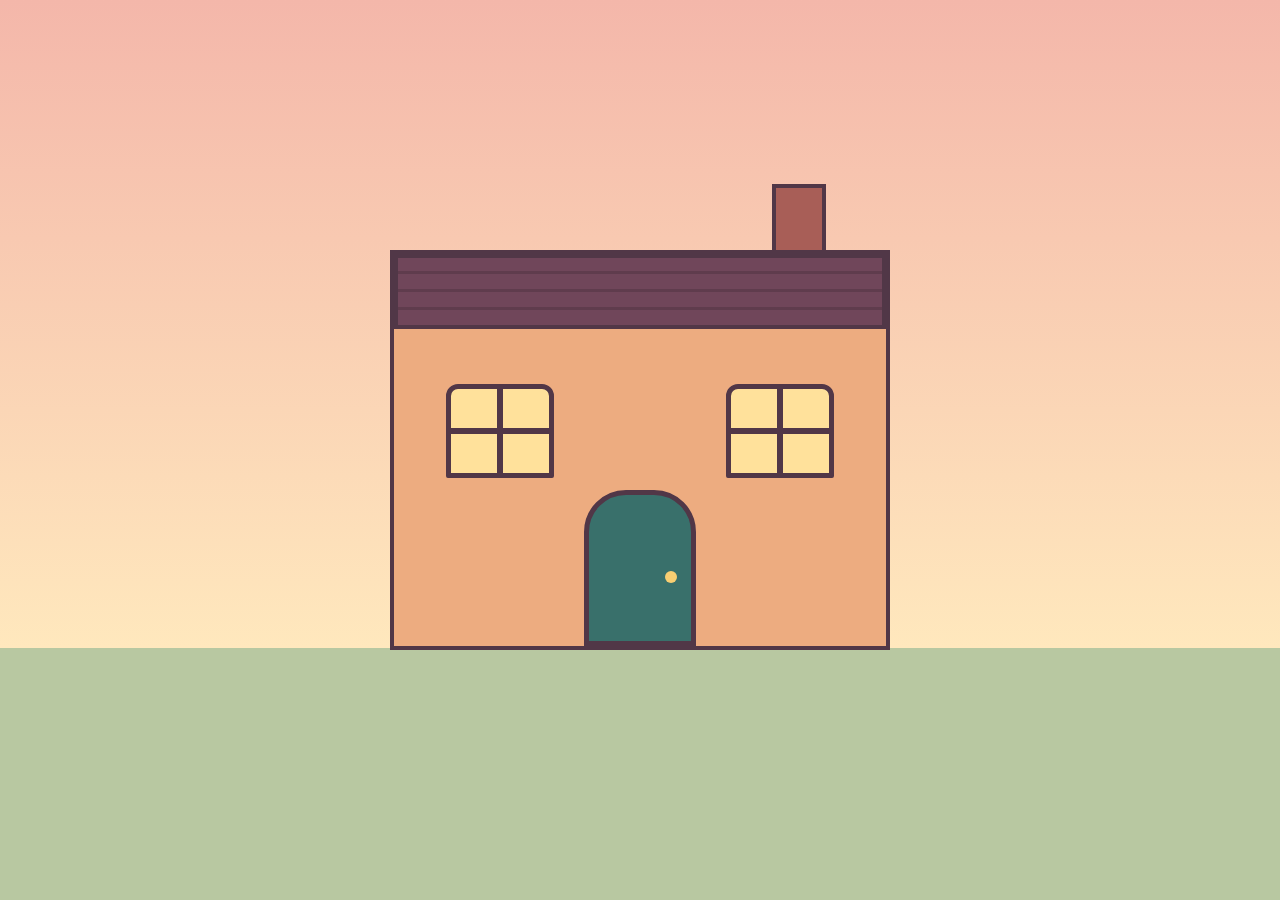
<file: labs/build-a-house-painting/index.html>
<!DOCTYPE html>
<html lang="en">
<head>
  <meta charset="utf-8">
  <meta name="viewport" content="width=device-width, initial-scale=1.0">
  <title>House Painting</title>
  <link rel="stylesheet" href="styles.css">
</head>
<body>
  <!-- Step 1: Create the house container. -->
  <div id="house" role="img" aria-label="A peach cottage at sunset with a plum roof, two golden windows, and a teal door">
    <!-- Step 5: Add all five parts as direct children of the house. -->
    <div id="chimney"></div>
    <div id="roof"></div>
    <div id="window-1"></div>
    <div id="window-2"></div>
    <div id="door"></div>
  </div>
</body>
</html>
</file>
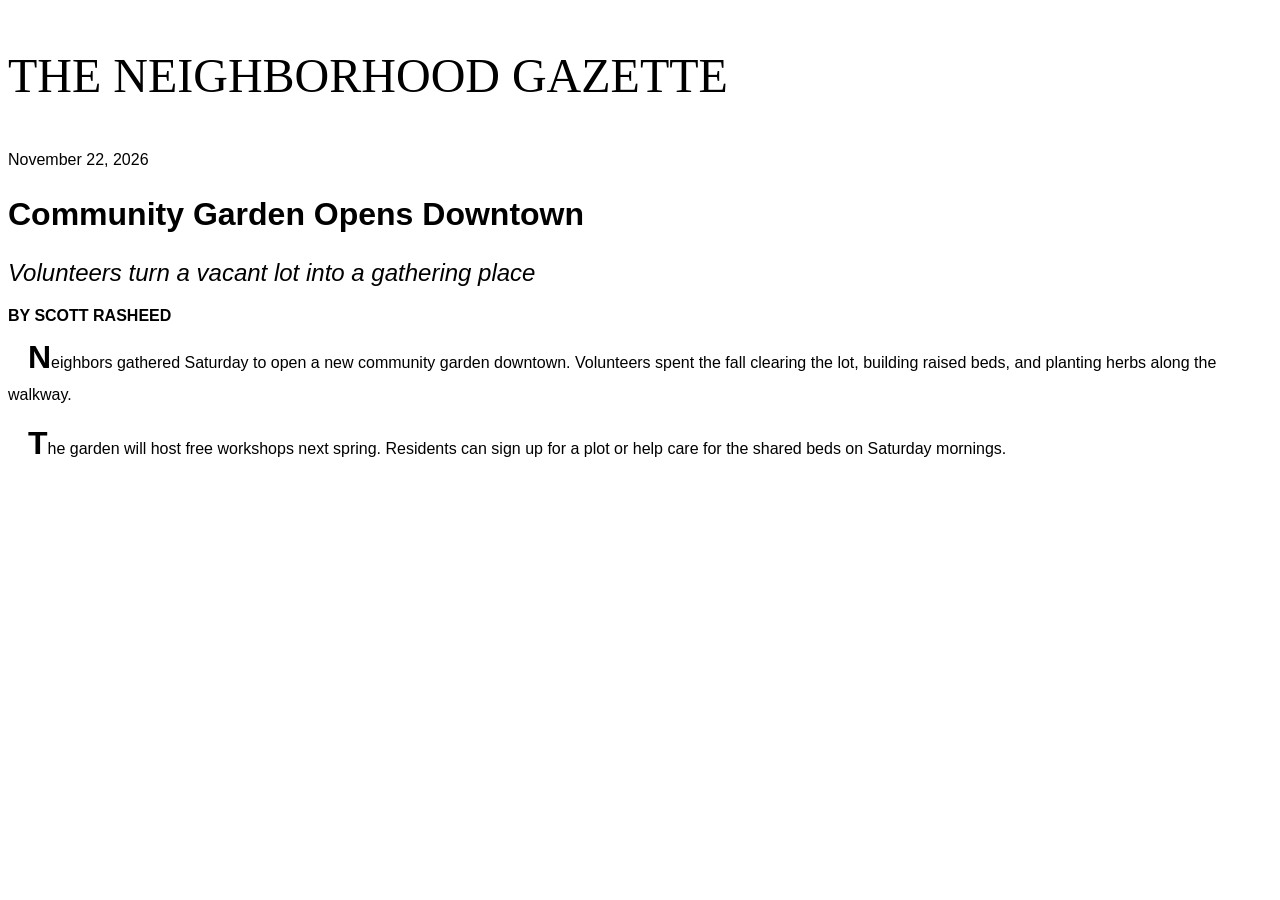
<file: labs/build-a-newspaper-article/index.html>
<!DOCTYPE html>
<html lang="en">
<head>
  <meta charset="UTF-8">
  <meta name="viewport" content="width=device-width, initial-scale=1.0">
  <title>The Neighborhood Gazette</title>
  <link rel="stylesheet" href="styles.css">
</head>
<body>
  <article class="newspaper">
    <p class="name">The Neighborhood Gazette</p>
    <p class="date">November 22, 2026</p>
    <h1 class="headline">Community Garden Opens Downtown</h1>
    <h2 class="sub-headline">Volunteers turn a vacant lot into a gathering place</h2>
    <p class="author">By Scott Rasheed</p>

    <p class="text">
      Neighbors gathered Saturday to open a new community garden downtown.
      Volunteers spent the fall clearing the lot, building raised beds,
      and planting herbs along the walkway.
    </p>
    <p class="text">
      The garden will host free workshops next spring. Residents can sign
      up for a plot or help care for the shared beds on Saturday mornings.
    </p>
  </article>
</body>
</html>
</file>
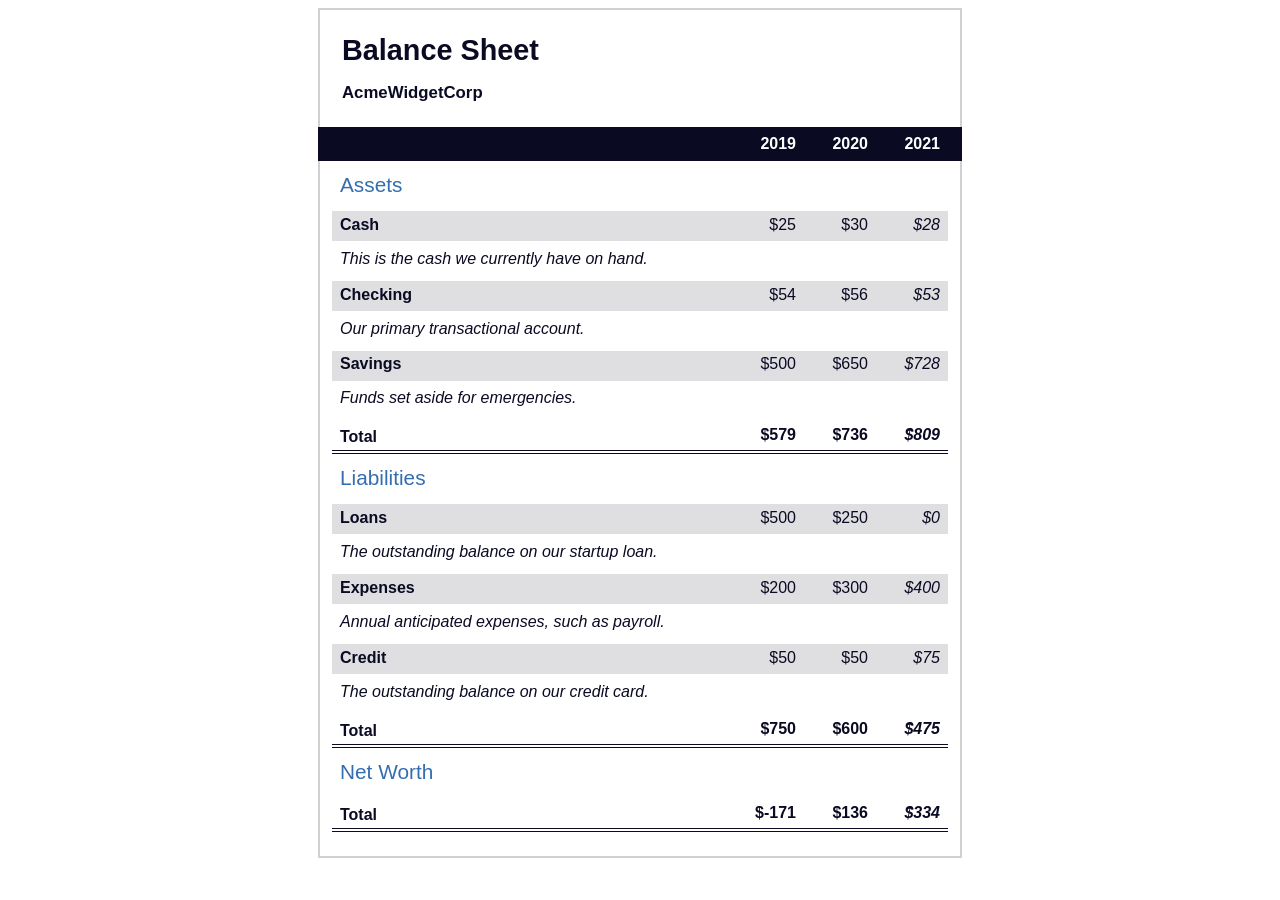
<file: workshop/build-a-balance-sheet/index.html>
<!DOCTYPE html>
<html lang="en">
  <head>
    <meta charset="UTF-8" />
    <meta name="viewport" content="width=device-width, initial-scale=1.0" />
    <title>Balance Sheet</title>

    <!-- Step 1: Link the stylesheet. -->
    <link rel="stylesheet" href="./styles.css" />
  </head>
  <body>
    <!-- Step 2: Put the balance sheet section inside main. -->
    <main>
      <section>
        <!-- Step 3: Add the main heading and its wrapper span. -->
        <h1>
          <!-- Step 4: Put the company name first in the HTML for reading order. -->
          <span class="flex">
            <span>AcmeWidgetCorp</span>
            <span>Balance Sheet</span>
          </span>
        </h1>

        <!-- Step 5: Hide the visual year bar from screen readers. -->
        <div id="years" aria-hidden="true">
          <!-- Step 6: Add the three visible year labels. -->
          <span class="year">2019</span>
          <span class="year">2020</span>
          <span class="year">2021</span>
        </div>

        <!-- Step 7: Group the three tables in a shared wrapper. -->
        <div class="table-wrap">
          <table>
            <!-- Step 8: Name the first table Assets. -->
            <caption>Assets</caption>

            <!-- Step 9: Divide the table into a head and a body. -->
            <thead>
              <!-- Step 10: Add a header row with one td and three th cells. -->
              <tr>
                <td></td>
                <!-- Step 11: Add screen reader year labels and mark 2021 as current. -->
                <th><span class="sr-only year">2019</span></th>
                <th><span class="sr-only year">2020</span></th>
                <th class="current"><span class="sr-only year">2021</span></th>
              </tr>
            </thead>

            <!-- Step 12: Set up three data rows and one total row. -->
            <tbody>
              <!-- Step 13: Add Cash, its description, and the three yearly amounts. -->
              <tr class="data">
                <th>Cash <span class="description">This is the cash we currently have on hand.</span></th>
                <td>$25</td>
                <td>$30</td>
                <td class="current">$28</td>
              </tr>

              <!-- Step 14: Add Checking and mark the latest amount as current. -->
              <tr class="data">
                <th>Checking <span class="description">Our primary transactional account.</span></th>
                <td>$54</td>
                <td>$56</td>
                <td class="current">$53</td>
              </tr>

              <!-- Step 15: Add Savings and its description. -->
              <tr class="data">
                <th>Savings <span class="description">Funds set aside for emergencies.</span></th>
                <td>$500</td>
                <td>$650</td>
                <td class="current">$728</td>
              </tr>

              <!-- Step 16: Add the asset totals and identify them as Total Assets for screen readers. -->
              <tr class="total">
                <th>Total <span class="sr-only">Assets</span></th>
                <td>$579</td>
                <td>$736</td>
                <td class="current">$809</td>
              </tr>
            </tbody>
          </table>

          <!-- Step 17: Set up the Liabilities caption, head, and body. -->
          <table>
            <caption>Liabilities</caption>
            <thead>
              <!-- Step 18: Add the empty cell and three column header cells. -->
              <tr>
                <td></td>
                <!-- Step 19: Add the three screen reader year labels. -->
                <th><span class="sr-only">2019</span></th>
                <th><span class="sr-only">2020</span></th>
                <th><span class="sr-only">2021</span></th>
              </tr>
            </thead>

            <!-- Step 20: Set up three liability data rows and a total row. -->
            <tbody>
              <!-- Step 21: Add Loans and the year-by-year balances. -->
              <tr class="data">
                <th>Loans <span class="description">The outstanding balance on our startup loan.</span></th>
                <td>$500</td>
                <td>$250</td>
                <td class="current">$0</td>
              </tr>

              <!-- Step 22: Add Expenses and its description. -->
              <tr class="data">
                <th>Expenses <span class="description">Annual anticipated expenses, such as payroll.</span></th>
                <td>$200</td>
                <td>$300</td>
                <td class="current">$400</td>
              </tr>

              <!-- Step 23: Add the Credit row and mark the latest balance as current. -->
              <tr class="data">
                <th>Credit <span class="description">The outstanding balance on our credit card.</span></th>
                <td>$50</td>
                <td>$50</td>
                <td class="current">$75</td>
              </tr>

              <!-- Step 24: Add the liability totals with a full label for screen readers. -->
              <tr class="total">
                <th>Total <span class="sr-only">Liabilities</span></th>
                <td>$750</td>
                <td>$600</td>
                <td class="current">$475</td>
              </tr>
            </tbody>
          </table>

          <!-- Step 25: Set up the Net Worth caption, head, and body. -->
          <table>
            <caption>Net Worth</caption>
            <thead>
              <!-- Step 26: Add the empty cell and three screen reader year headings. -->
              <tr>
                <td></td>
                <th><span class="sr-only">2019</span></th>
                <th><span class="sr-only">2020</span></th>
                <th><span class="sr-only">2021</span></th>
              </tr>
            </thead>
            <tbody>
              <!-- Step 27: Add the net worth totals and mark the 2021 amount as current. -->
              <tr class="total">
                <th>Total <span class="sr-only">Net Worth</span></th>
                <td>$-171</td>
                <td>$136</td>
                <td class="current">$334</td>
              </tr>
            </tbody>
          </table>
        </div>
      </section>
    </main>
  </body>
</html>
</file>
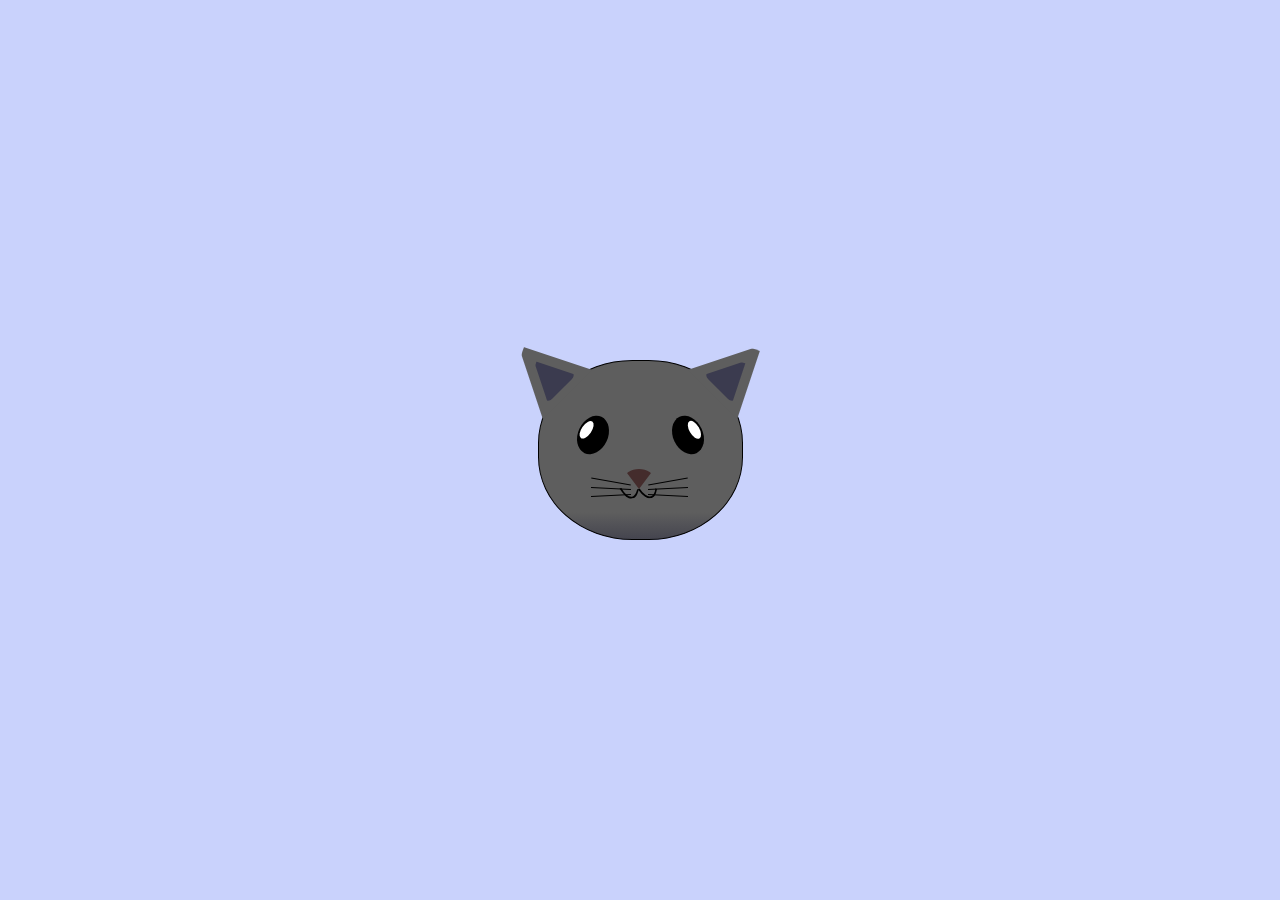
<file: workshop/build-a-cat-painting/index.html>
<!DOCTYPE html>
<html lang="en">
<head>
  <meta charset="UTF-8">
  <title>fCC Cat Painting</title>

  <!-- Step 01 | Link the stylesheet. -->
  <link rel="stylesheet" href="./styles.css">
</head>
<body>
  <!-- Steps 10 and 15 | Add the scroll test box, then remove it.
  <div class="box"></div>
  -->

  <!-- Step 04 | Add the main element and cat head. -->
  <main>
    <div class="cat-head">
      <!-- Step 17 | Create the ears container. -->
      <div class="cat-ears">
        <!-- Step 18 | Add the left and right outer ears.
             Step 19 | Nest an inner ear inside each outer ear. -->
        <div class="cat-left-ear">
          <div class="cat-left-inner-ear"></div>
        </div>
        <div class="cat-right-ear">
          <div class="cat-right-inner-ear"></div>
        </div>
      </div>

      <!-- Step 39 | Create the eyes container and both outer eyes.
           Step 40 | Nest an inner eye inside each outer eye. -->
      <div class="cat-eyes">
        <div class="cat-left-eye">
          <div class="cat-left-inner-eye"></div>
        </div>
        <div class="cat-right-eye">
          <div class="cat-right-inner-eye"></div>
        </div>
      </div>

      <!-- Step 51 | Add the nose. -->
      <div class="cat-nose"></div>

      <!-- Step 55 | Create the mouth container. -->
      <div class="cat-mouth">
        <!-- Step 56 | Add both mouth lines. -->
        <div class="cat-mouth-line-left"></div>
        <div class="cat-mouth-line-right"></div>
      </div>

      <!-- Step 63 | Create the whiskers container. -->
      <div class="cat-whiskers">
        <!-- Step 64 | Create one group for each side. -->
        <div class="cat-whiskers-left">
          <!-- Step 65 | Add the three left whiskers. -->
          <div class="cat-whisker-left-top"></div>
          <div class="cat-whisker-left-middle"></div>
          <div class="cat-whisker-left-bottom"></div>
        </div>
        <div class="cat-whiskers-right">
          <!-- Step 66 | Add the three right whiskers. -->
          <div class="cat-whisker-right-top"></div>
          <div class="cat-whisker-right-middle"></div>
          <div class="cat-whisker-right-bottom"></div>
        </div>
      </div>
    </div>
  </main>
</body>
</html>
</file>
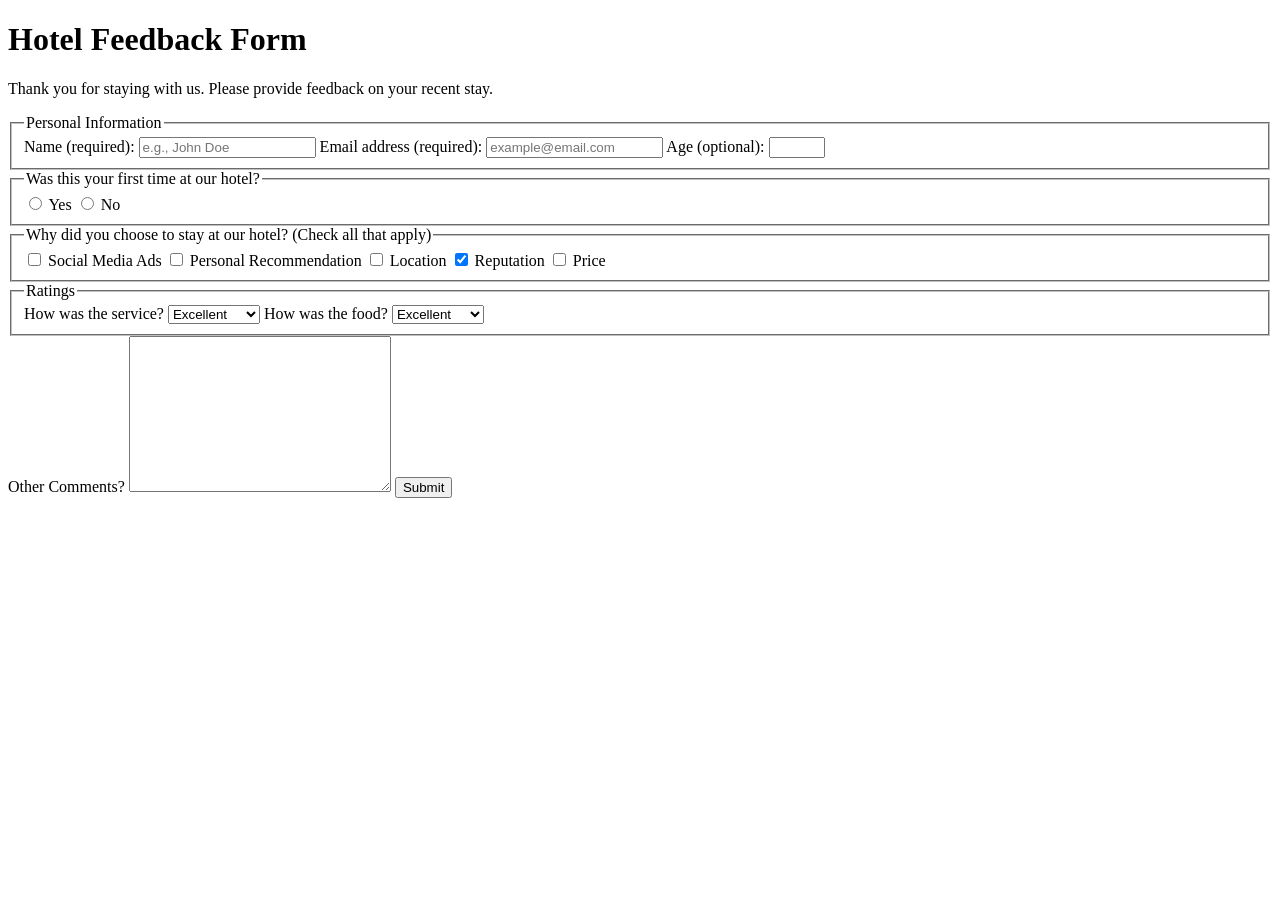
<file: workshop/build-a-hotel-feedback-form/index.html>
<!DOCTYPE html>
<html lang="en">
  <head>
    <meta charset="UTF-8">
    <title>Hotel Feedback Form</title>
  </head>
  <body>
    <!-- Step 01 | Add the header, page title, and introductory paragraph. -->
    <header>
      <h1>Hotel Feedback Form</h1>
      <p>Thank you for staying with us. Please provide feedback on your recent stay.</p>
    </header>

    <!-- Step 02 | Add the main element for the page content. -->
    <main>
      <!-- Step 03 | Create a form that sends feedback with POST. -->
      <form method="POST" action="https://hotel-feedback.freecodecamp.org">
        <!-- Step 04 | Group the personal information fields. -->
        <fieldset>
          <!-- Step 05 | Name the group with a legend. -->
          <legend>Personal Information</legend>

          <!-- Step 06 | Add the name label and its input.
               Step 07 | Set type="text" and match the input id to the label.
               Step 08 | Set name="name" as the submission key.
               Step 09 | Add a placeholder and make the field required. -->
          <label for="full-name">Name (required):</label>
          <input
            type="text"
            id="full-name"
            name="name"
            placeholder="e.g., John Doe"
            required
            size="20"
          >

          <!-- Step 10 | Add the email label. -->
          <label for="email">Email address (required):</label>

          <!-- Step 11 | Add the required email input and its placeholder.
               Step 12 | Set size="20" on both the name and email inputs. -->
          <input
            type="email"
            id="email"
            name="email"
            placeholder="example@email.com"
            required
            size="20"
          >

          <!-- Step 13 | Add the optional age label. -->
          <label for="age">Age (optional):</label>

          <!-- Step 14 | Add a number input with a range of 3 to 100. -->
          <input type="number" id="age" name="age" min="3" max="100">
        </fieldset>

        <!-- Step 15 | Add a fieldset for the first-stay question. -->
        <fieldset>
          <legend>Was this your first time at our hotel?</legend>

          <!-- Step 16 | Add the Yes radio button and label. -->
          <input type="radio" id="yes-option" name="hotel-stay" value="yes">
          <label for="yes-option">Yes</label>

          <!-- Step 17 | Add No with the same name so only one answer can be selected. -->
          <input type="radio" id="no-option" name="hotel-stay" value="no">
          <label for="no-option">No</label>
        </fieldset>

        <!-- Step 18 | Add a fieldset for the reasons guests chose the hotel. -->
        <fieldset>
          <legend>Why did you choose to stay at our hotel? (Check all that apply)</legend>

          <!-- Step 19 | Add the Social Media Ads checkbox. -->
          <input type="checkbox" id="ads" name="choice" value="ads">
          <label for="ads">Social Media Ads</label>

          <!-- Step 20 | Add the Personal Recommendation checkbox. -->
          <input
            type="checkbox"
            id="recommendation"
            name="choice"
            value="recommendation"
          >
          <label for="recommendation">Personal Recommendation</label>

          <!-- Step 21 | Add the Location and Reputation checkboxes. -->
          <input type="checkbox" id="location" name="choice" value="location">
          <label for="location">Location</label>

          <!-- Step 22 | Check Reputation by default. -->
          <input type="checkbox" id="reputation" name="choice" value="reputation" checked>
          <label for="reputation">Reputation</label>

          <!-- Step 23 | Add the Price checkbox. -->
          <input type="checkbox" id="price" name="choice" value="price">
          <label for="price">Price</label>
        </fieldset>

        <!-- Step 24 | Add the Ratings fieldset, legend, and service label. -->
        <fieldset>
          <legend>Ratings</legend>
          <label for="service">How was the service?</label>

          <!-- Step 25 | Create the service dropdown. -->
          <select id="service" name="service">
            <!-- Step 26 | Add the five rating options. -->
            <option value="poor">Poor</option>
            <option value="satisfactory">Satisfactory</option>
            <option value="good">Good</option>
            <option value="very-good">Very Good</option>

            <!-- Step 27 | Select Excellent by default. -->
            <option value="excellent" selected>Excellent</option>
          </select>

          <!-- Step 28 | Add the food label and dropdown. -->
          <label for="food">How was the food?</label>
          <select id="food" name="food">
            <!-- Step 29 | Add the five food ratings and default to Excellent. -->
            <option value="poor">Poor</option>
            <option value="satisfactory">Satisfactory</option>
            <option value="good">Good</option>
            <option value="very-good">Very Good</option>
            <option value="excellent" selected>Excellent</option>
          </select>
        </fieldset>

        <!-- Step 30 | Add the label for additional comments. -->
        <label for="comments">Other Comments?</label>

        <!-- Step 31 | Add a textarea for multiline feedback.
             Step 32 | Set its id, name, columns, and rows. -->
        <textarea id="comments" name="comments" cols="30" rows="10"></textarea>

        <!-- Step 33 | Add the Submit button. -->
        <button type="submit">Submit</button>
      </form>
    </main>
  </body>
</html>
</file>
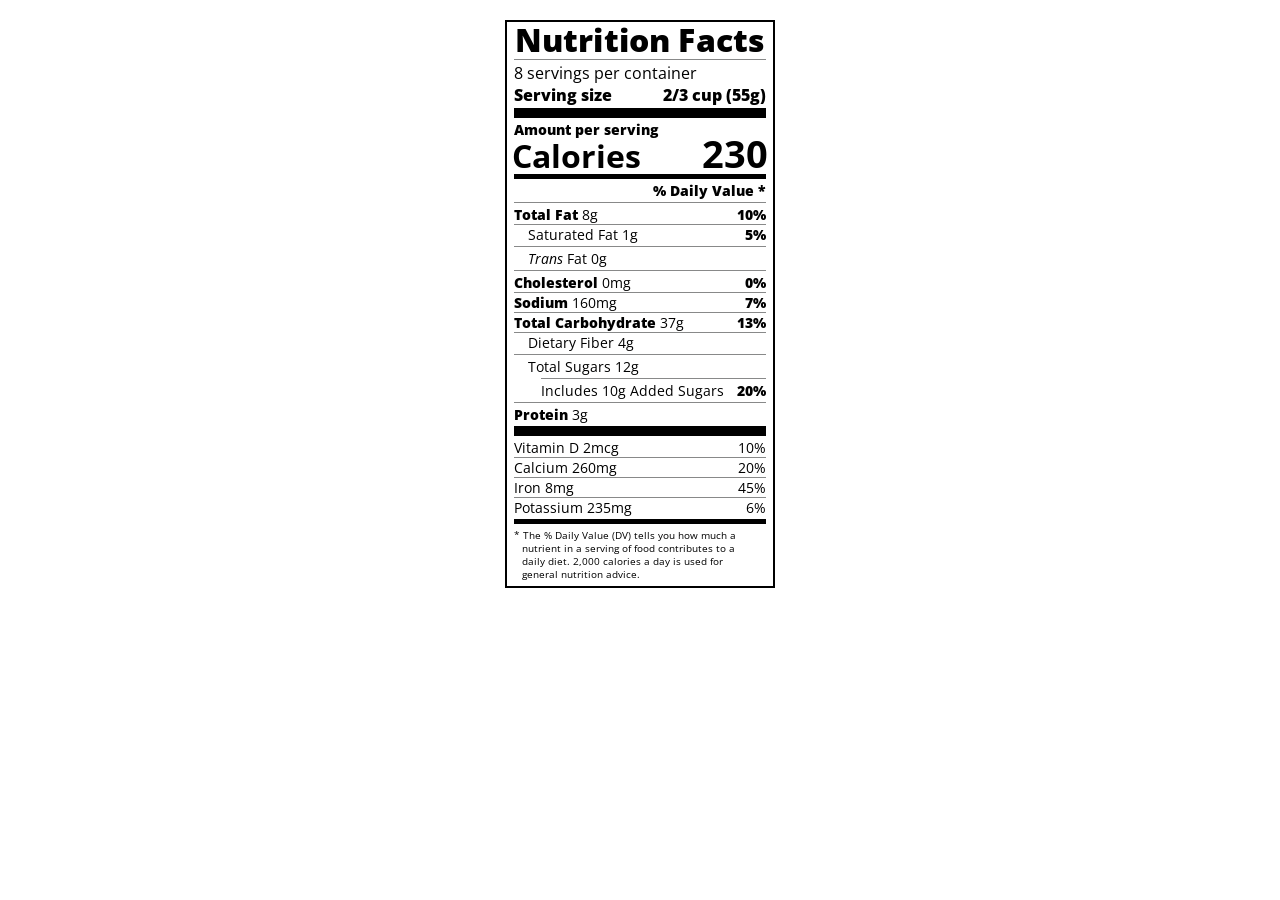
<file: workshop/build-a-nutritional-label/index.html>
<!DOCTYPE html>
<html lang="en">
<head>
  <meta charset="UTF-8">
  <title>Nutrition Label</title>

  <!-- Step 4: Link Open Sans in three weights and connect my stylesheet. -->
  <link href="https://fonts.googleapis.com/css?family=Open+Sans:400,700,800" rel="stylesheet">
  <link href="./styles.css" rel="stylesheet">
</head>
<body>
  <!-- Step 7: Wrap the label content in a div with the label class. -->
  <div class="label">
    <!-- Step 24: Group the title and serving details in a header. -->
    <header>
      <!-- Step 1: Add the Nutrition Facts heading. Step 21: Apply the bold class. -->
      <h1 class="bold">Nutrition Facts</h1>

      <!-- Step 16: Add a thin divider below the title. -->
      <div class="divider"></div>

      <!-- Step 2: Add the number of servings. -->
      <p>8 servings per container</p>

      <!-- Step 3: Add the serving size. Step 19: Make the row bold. -->
      <!-- Step 22: Wrap the amount in a span so it can sit on the right. -->
      <p class="bold">Serving size <span>2/3 cup (55g)</span></p>
    </header>

    <!-- Step 26: Add a large divider below the header. -->
    <div class="divider large"></div>

    <!-- Step 29: Create the calories section. -->
    <div class="calories-info">
      <!-- Step 30: Add a left container with the Amount per serving heading. -->
      <div class="left-container">
        <h2 class="bold small-text">Amount per serving</h2>

        <!-- Step 33: Add the Calories label and the 230 value beside it. -->
        <p>Calories</p>
      </div>
      <span>230</span>
    </div>

    <!-- Step 38: Add a medium divider below the calories row. -->
    <div class="divider medium"></div>

    <!-- Step 40: Create the Daily Value section and heading row. -->
    <!-- Step 49: Add no-divider to the heading and Saturated Fat rows. -->
    <div class="daily-value small-text">
      <p class="bold right no-divider">% Daily Value *</p>

      <!-- Step 42: Add a divider below the Daily Value heading. -->
      <div class="divider"></div>

      <!-- Step 43: Add Total Fat and bold the name and percentage. -->
      <!-- Step 44: Group the name and amount so Flexbox keeps them together. -->
      <p><span><span class="bold">Total Fat</span> 8g</span> <span class="bold">10%</span></p>

      <!-- Step 45: Add Saturated Fat. Step 46: Indent the row. -->
      <p class="indent no-divider">Saturated Fat 1g <span class="bold">5%</span></p>

      <!-- Step 51: Add a separate divider below Saturated Fat. -->
      <div class="divider"></div>

      <!-- Step 52: Add Trans Fat and italicize the word Trans. -->
      <p class="indent no-divider"><span><i>Trans</i> Fat 0g</span></p>

      <!-- Step 53: Add a separate divider below Trans Fat. -->
      <div class="divider"></div>

      <!-- Step 54: Add Cholesterol, with the amount on the left and 0% on the right. -->
      <p><span><span class="bold">Cholesterol</span> 0mg</span> <span class="bold">0%</span></p>

      <!-- Step 55: Add Sodium using the same span structure. -->
      <p><span><span class="bold">Sodium</span> 160mg</span> <span class="bold">7%</span></p>

      <!-- Step 56: Add Total Carbohydrate using the same layout. -->
      <p><span><span class="bold">Total Carbohydrate</span> 37g</span> <span class="bold">13%</span></p>

      <!-- Step 57: Add the indented Dietary Fiber row and its divider. -->
      <p class="indent no-divider">Dietary Fiber 4g</p>
      <div class="divider"></div>

      <!-- Step 58: Add the indented Total Sugars row and its divider. -->
      <p class="indent no-divider">Total Sugars 12g</p>

      <!-- Step 59: Give the divider below Total Sugars a double indent. -->
      <div class="divider double-indent"></div>

      <!-- Step 61: Double-indent Added Sugars, bold 20%, and add a divider. -->
      <p class="double-indent no-divider">Includes 10g Added Sugars <span class="bold">20%</span></p>
      <div class="divider"></div>

      <!-- Step 62: Add Protein and follow it with a large divider. -->
      <p class="no-divider"><span><span class="bold">Protein</span> 3g</span></p>
      <div class="divider large"></div>

      <!-- Step 63: Add Vitamin D and wrap its percentage in a span. -->
      <p>Vitamin D 2mcg <span>10%</span></p>

      <!-- Step 64: Add Calcium and Iron with their percentages on the right. -->
      <p>Calcium 260mg <span>20%</span></p>
      <p>Iron 8mg <span>45%</span></p>

      <!-- Step 65: Add Potassium and skip the border on the last row. -->
      <p class="no-divider">Potassium 235mg <span>6%</span></p>
    </div>

    <!-- Step 66: Add a medium divider and the Daily Value footnote. -->
    <div class="divider medium"></div>
    <p class="note">* The % Daily Value (DV) tells you how much a nutrient in a serving of food contributes to a daily
      diet. 2,000 calories a day is used for general nutrition advice.</p>
  </div>
</body>
</html>
</file>
<file: labs/build-a-house-painting/styles.css>
html {
  background: linear-gradient(#f4b7aa, #ffe8bd 72%, #b8c8a1 72%);
}

body {
  display: grid;
  place-items: center;
  min-height: 100vh;
  margin: 0;
}

#house {
  /* Step 2: Make the house the reference point for its positioned parts. */
  position: relative;

  /* Step 3: Use the exact width and height required by the lab. */
  width: 500px;
  height: 400px;
  box-sizing: border-box;

  /* Step 4: Paint the walls peach and give the house a dark outline. */
  background-color: #edac80;
  border: 4px solid #513747;
}

#house > div {
  /* Step 6: Position each direct child relative to the house. */
  position: absolute;
  box-sizing: border-box;
}

/* Step 7: Give each piece a width, height, border, and background color. */
#roof {
  /* Step 8: Align the roof with the top of the house. */
  top: 0;
  left: 0;
  width: 100%;
  height: 75px;
  border: 4px solid #513747;
  background-color: #70465a;
  background-image: repeating-linear-gradient(
    0deg,
    transparent 0 15px,
    rgb(0 0 0 / 15%) 15px 18px
  );
}

#chimney {
  /* Step 12: Raise the chimney above the roof with a slight overlap. */
  top: -70px;
  right: 60px;
  width: 54px;
  height: 72px;
  border: 4px solid #513747;
  background-color: #a85e57;

  /* Step 13: Stack the chimney behind the house. */
  z-index: -1;
}

#window-1,
#window-2 {
  /* Step 10: Put both windows below the roof and well above the ground. */
  top: 130px;
  width: 108px;
  height: 94px;
  border: 5px solid #513747;
  border-radius: 12px 12px 2px 2px;
  background-color: #ffe19b;

  /* Use two gradients to draw the window frames. */
  background-image:
    linear-gradient(90deg, transparent 47%, #513747 47% 53%, transparent 53%),
    linear-gradient(transparent 47%, #513747 47% 53%, transparent 53%);
}

/* Step 11: Use side offsets to keep both windows and the door inside. */
#window-1 {
  left: 52px;
}

#window-2 {
  right: 52px;
}

#door {
  /* Step 9: Anchor the door to the bottom of the house. */
  bottom: 0;
  left: 190px;
  width: 112px;
  height: 156px;
  border: 5px solid #513747;
  border-radius: 42px 42px 0 0;
  background-color: #39706b;
}

/* Draw the doorknob with a pseudo-element. */
#door::after {
  content: "";
  position: absolute;
  top: 52%;
  right: 14px;
  width: 12px;
  height: 12px;
  border-radius: 50%;
  background-color: #f8ce72;
}
</file>
<file: labs/build-a-newspaper-article/styles.css>
html {
  font-size: 24px;
}

.newspaper {
  font-size: 16px;
  font-family: "Open Sans", sans-serif;
}

.name {
  font-size: 2rem;
  font-family: "Times New Roman", serif;
  text-transform: uppercase;
}

.headline {
  font-size: 2em;
  font-weight: bold;
}

.sub-headline {
  font-size: 1.5em;
  font-weight: 100;
  font-style: italic;
}

.author {
  font-weight: bold;
  text-transform: uppercase;
}

.text {
  text-indent: 20px;
  line-height: 2em;
}

.text::first-letter {
  font-size: 2em;
  font-weight: bold;
}
</file>
<file: workshop/build-a-balance-sheet/styles.css>
/* Step 47: Add !important to each visually hidden declaration. */
span[class~="sr-only"] {
  /* Step 30: Target spans with the sr-only class and remove their borders. */
  border: 0 !important;

  /* Step 31: Clip the visible area. */
  clip: rect(1px, 1px, 1px, 1px) !important;
  clip-path: inset(50%) !important;

  /* Step 32: Shrink the box to one pixel in each direction. */
  height: 1px !important;
  width: 1px !important;

  /* Step 34: Take the spans out of normal layout. */
  position: absolute !important;

  /* Step 33: Hide overflow and prevent wrapping. */
  overflow: hidden !important;
  white-space: nowrap !important;

  /* Step 34: Remove padding and offset the tiny box. */
  padding: 0 !important;
  margin: -1px !important;
}

/* Step 28: Set the root element's box sizing to border-box. */
html {
  box-sizing: border-box;
}

/* Step 29: Set the page's default font and text color. */
body {
  font-family: sans-serif;
  color: #0a0a23;
}

/* Step 35: Center the heading block and give it room around the text. */
h1 {
  max-width: 37.25rem;
  margin: 0 auto;
  padding: 1.5rem 1.25rem;
}

/* Step 36: Display Balance Sheet above the company name with a gap. */
h1 .flex {
  display: flex;
  flex-direction: column-reverse;
  gap: 1rem;
}

/* Step 37: Make the company name smaller using its order in the HTML. */
h1 .flex span:first-of-type {
  font-size: 0.7em;
}

/* Step 38: Make Balance Sheet the larger line. */
h1 .flex span:last-of-type {
  font-size: 1.2em;
}

/* Step 39: Center the balance sheet and add a border. */
section {
  max-width: 40rem;
  margin: 0 auto;
  border: 2px solid #d0d0d5;
}

#years {
  /* Step 40: Align the years to the right and pin the bar while scrolling. */
  display: flex;
  justify-content: flex-end;
  position: sticky;
  top: 0;

  /* Step 41: Use white text on a dark background. */
  background: #0a0a23;
  color: #fff;

  /* Step 42: Extend the bar over the border and compensate with right padding. */
  padding: 0.5rem calc(1.25rem + 2px) 0.5rem 0;
  margin: 0 -2px;

  /* Step 43: Stack the sticky bar above the table content. */
  z-index: 999;
}

/* Step 44: Give the year labels equal widths and right-align them. */
#years span[class] {
  font-weight: bold;
  width: 4.5rem;
  text-align: right;
}

/* Step 45: Give the tables breathing room on the sides and bottom. */
.table-wrap {
  padding: 0 0.75rem 1.5rem 0.75rem;
}

/*
  Step 46: Used span:not(.sr-only) to set visible spans to normal weight.
  Step 48: Simplified that selector to span after Step 47.
  Step 64: Removed the temporary span rule once specific styles handled its job.
*/

table {
  /* Step 49: Merge neighboring borders and remove the table's own border. */
  border-collapse: collapse;
  border: 0;

  /* Step 50: Fill the wrapper and make each table a reference point for its caption. */
  width: 100%;
  position: relative;
  margin-top: 3rem;
}

table caption {
  /* Step 51: Style captions as blue section headings. */
  color: #356eaf;
  font-size: 1.3em;
  font-weight: normal;

  /* Step 52: Position each caption just above its table. */
  position: absolute;
  top: -2.25rem;
  left: 0.5rem;
}

/* Step 53: Set a consistent width for the amount cells. */
tbody td {
  width: 4rem;
}

/* Step 54: Leave the remaining width for the row headings. */
tbody th {
  width: calc(100% - 12rem);
}

/* Step 55: Give total rows a bold weight and a double bottom border. */
tr[class="total"] {
  border-bottom: 4px double #0a0a23;
  font-weight: bold;
}

/* Step 56: Left-align and pad the total labels. */
tr[class="total"] th {
  text-align: left;
  padding: 0.5rem 0 0.25rem 0.5rem;
}

/* Step 57: Right-align the amounts in the total rows. */
tr.total td {
  text-align: right;
  padding: 0 0.25rem;
}

/* Step 58: Add extra right padding to the third amount cell. */
tr.total td:nth-of-type(3) {
  padding-right: 0.5rem;
}

/* Step 59: Highlight total rows on hover. */
tr.total:hover {
  background-color: #99c9ff;
}

/* Step 60: Italicize the current-year amounts. */
td.current {
  font-style: italic;
}

/* Step 61: Use matching color stops to make a sharp gray strip above white. */
tr.data {
  background-image: linear-gradient(to bottom, #dfdfe2 1.845rem, white 1.845rem);
}

/* Step 62: Left-align the data row labels and adjust their spacing. */
tr.data th {
  text-align: left;
  padding-top: 0.3rem;
  padding-left: 0.5rem;
}

/* Step 63: Put each description on its own line and extend it beneath the amounts. */
tr.data th .description {
  display: block;
  font-weight: normal;
  font-style: italic;
  padding: 1rem 0 0.75rem;
  margin-right: -13.5rem;
}

/* Step 65: Align the data amounts to the top-right of their cells. */
tr.data td {
  vertical-align: top;
  padding: 0.3rem 0.25rem 0;
  text-align: right;
}

/* Step 66: Match the final data column's right padding to the total rows. */
tr.data td:last-of-type {
  padding-right: 0.5rem;
}
</file>
<file: workshop/build-a-cat-painting/styles.css>
/* Step 02 | Include padding and borders in an element's dimensions. */
* {
  box-sizing: border-box;
}

/* Step 03 | Set the page background. */
body {
  background-color: #c9d2fc;
}

.cat-head {
  /* Step 05 | Size and round the head. */
  width: 205px;
  height: 180px;
  border: 1px solid #000;
  border-radius: 46%;

  /* Step 06 | Add shading near the bottom of the head. */
  background: linear-gradient(#5e5e5e 85%, #45454f 100%);

  /*
  Step 07 | Try static positioning. The offsets have no effect.
  position: static;
  top: 100px;
  left: 100px;

  Step 08 | Switch to relative. The same offsets now move the head.
  position: relative;
  top: 100px;
  left: 100px;

  Step 09 | Take the head out of the normal document flow.
  position: absolute;
  top: 100px;
  left: 100px;

  Step 12 | Keep the head fixed while the page scrolls.
  position: fixed;
  top: 100px;
  left: 100px;

  Step 13 | Try sticky positioning and remove the left offset.
  position: sticky;
  top: 0;
  */

  /* Step 14 | Center the head horizontally and vertically. */
  position: absolute;
  top: 0;
  right: 0;
  bottom: 0;
  left: 0;
  margin: auto;
}

/*
Step 11 | Style the temporary box so the page can scroll.
Step 16 | Remove this rule after the positioning exercises.

.box {
  width: 200px;
  height: 600px;
  background-color: #000;
  position: absolute;
  top: 800px;
  left: 650px;
}
*/

/*
Step 20 | Inspect the diagonal joins of thick borders.

.cat-right-ear {
  width: 100px;
  height: 100px;
  background-color: white;
  border-left: 35px solid blue;
  border-right: 35px solid blue;
  border-top: 35px solid red;
  border-bottom: 35px solid red;
}

Step 21 | Shrink the box and leave only the bottom border visible.

.cat-right-ear {
  width: 0;
  height: 0;
  border-left: 35px solid transparent;
  border-right: 35px solid transparent;
  border-top: 35px solid transparent;
  border-bottom: 35px solid red;
}
*/

.cat-left-ear {
  /* Step 22 | Remove the triangle demo and draw the left ear. */
  border-left: 35px solid transparent;
  border-right: 35px solid transparent;
  border-bottom: 70px solid #5e5e5e;

  /* Step 23 | Position the left ear. */
  position: absolute;
  top: -26px;
  left: -31px;

  /* Step 24 | Round the upper corners. */
  border-top-left-radius: 90px;
  border-top-right-radius: 10px;

  /* Step 25 | Tilt the ear outward. */
  transform: rotate(-45deg);

  /* Step 30 | Try stacking the ear behind the head.
  z-index: -1;
  */

  /* Step 31 | Bring the ear in front of the head. */
  z-index: 1;
}

.cat-right-ear {
  /* Step 26 | Draw the right ear. */
  border-left: 35px solid transparent;
  border-right: 35px solid transparent;
  border-bottom: 70px solid #5e5e5e;

  /* Step 27 | Position the right ear. */
  position: absolute;
  top: -26px;
  left: 163px;

  /* Step 28 | Tilt the ear outward. */
  transform: rotate(45deg);

  /* Step 29 | Round the upper corners. */
  border-top-left-radius: 90px;
  border-top-right-radius: 10px;

  /* Step 32 | Bring the right ear in front of the head. */
  z-index: 1;
}

.cat-left-inner-ear {
  /* Step 33 | Draw the smaller, darker triangle. */
  border-left: 20px solid transparent;
  border-right: 20px solid transparent;
  border-bottom: 40px solid #3b3b4f;

  /* Step 34 | Position it inside the left ear. */
  position: absolute;
  top: 22px;
  left: -20px;

  /* Step 35 | Round its corners. */
  border-bottom-right-radius: 40%;
  border-bottom-left-radius: 40%;
  border-top-left-radius: 90px;
  border-top-right-radius: 10px;
}

.cat-right-inner-ear {
  /* Step 36 | Draw the smaller, darker triangle. */
  border-left: 20px solid transparent;
  border-right: 20px solid transparent;
  border-bottom: 40px solid #3b3b4f;

  /* Step 37 | Position it inside the right ear. */
  position: absolute;
  top: 22px;
  left: -20px;

  /* Step 38 | Round its corners. */
  border-bottom-right-radius: 40%;
  border-bottom-left-radius: 40%;
  border-top-left-radius: 90px;
  border-top-right-radius: 10px;
}

.cat-left-eye {
  /* Step 41 | Size and color the left eye. */
  width: 30px;
  height: 40px;
  background-color: #000;

  /* Step 42 | Position the left eye. */
  position: absolute;
  top: 54px;
  left: 39px;

  /* Step 43 | Round and tilt the eye. */
  border-radius: 60%;
  transform: rotate(25deg);
}

.cat-right-eye {
  /* Step 44 | Size and color the right eye. */
  width: 30px;
  height: 40px;
  background-color: #000;

  /* Step 45 | Position the right eye. */
  position: absolute;
  top: 54px;
  left: 134px;

  /* Step 46 | Round and tilt the eye. */
  border-radius: 60%;
  transform: rotate(-25deg);
}

.cat-left-inner-eye {
  /* Step 47 | Draw the white highlight. */
  width: 10px;
  height: 20px;
  background-color: #fff;

  /* Step 48 | Position, round, and tilt the highlight. */
  position: absolute;
  top: 8px;
  left: 2px;
  border-radius: 60%;
  transform: rotate(10deg);
}

.cat-right-inner-eye {
  /* Step 49 | Draw the white highlight. */
  width: 10px;
  height: 20px;
  background-color: #fff;

  /* Step 50 | Position, round, and tilt the highlight. */
  position: absolute;
  top: 8px;
  left: 18px;
  border-radius: 60%;
  transform: rotate(-5deg);
}

.cat-nose {
  /* Step 52 | Draw a brown triangle for the nose. */
  border-left: 15px solid transparent;
  border-right: 15px solid transparent;
  border-bottom: 20px solid #442c2c;

  /* Step 53 | Position the nose under the eyes. */
  position: absolute;
  top: 108px;
  left: 85px;

  /* Step 54 | Soften the corners and flip the tip downward. */
  border-top-left-radius: 50%;
  border-bottom-right-radius: 50%;
  border-bottom-left-radius: 50%;
  transform: rotate(180deg);
}

.cat-mouth div {
  /* Step 57 | Set the size and border of both mouth lines. */
  width: 30px;
  height: 50px;
  border: 2px solid #000;

  /* Step 58 | Curve the top edge and hide the other borders. */
  border-color: black transparent transparent transparent;
  border-radius: 190% / 190px 150px 0 0;
}

.cat-mouth-line-left {
  /* Step 59 | Place the left mouth line. */
  position: absolute;
  top: 88px;
  left: 74px;

  /* Step 60 | Rotate the left curve. */
  transform: rotate(170deg);
}

.cat-mouth-line-right {
  /* Step 61 | Place the right mouth line. */
  position: absolute;
  top: 88px;
  left: 91px;

  /* Step 62 | Rotate the right curve. */
  transform: rotate(165deg);
}

/* Step 67 | Draw three thin black lines on the left. */
.cat-whiskers-left div {
  width: 40px;
  height: 1px;
  background-color: #000;
}

/* Step 68 | Draw three thin black lines on the right. */
.cat-whiskers-right div {
  width: 40px;
  height: 1px;
  background-color: #000;
}

.cat-whisker-left-top {
  /* Step 69 | Place the top-left whisker. */
  position: absolute;
  top: 120px;
  left: 52px;

  /* Step 70 | Angle it. */
  transform: rotate(10deg);
}

.cat-whisker-left-middle {
  /* Step 71 | Place the middle-left whisker. */
  position: absolute;
  top: 127px;
  left: 52px;

  /* Step 72 | Angle it. */
  transform: rotate(3deg);
}

.cat-whisker-left-bottom {
  /* Step 73 | Place the bottom-left whisker. */
  position: absolute;
  top: 134px;
  left: 52px;

  /* Step 74 | Angle it. */
  transform: rotate(-3deg);
}

.cat-whisker-right-top {
  /* Step 75 | Place the top-right whisker. */
  position: absolute;
  top: 120px;
  left: 109px;

  /* Step 76 | Angle it. */
  transform: rotate(-10deg);
}

.cat-whisker-right-middle {
  /* Step 77 | Place the middle-right whisker. */
  position: absolute;
  top: 127px;
  left: 109px;

  /* Step 78 | Angle it. */
  transform: rotate(-3deg);
}

.cat-whisker-right-bottom {
  /* Step 79 | Place the bottom-right whisker. */
  position: absolute;
  top: 134px;
  left: 109px;

  /* Step 80 | Angle the last whisker to finish the painting. */
  transform: rotate(3deg);
}
</file>
<file: workshop/build-a-nutritional-label/styles.css>
/* Step 11: Count padding and borders inside the declared width. */
* {
  box-sizing: border-box;
}

/* Step 6: Set the root font size for rem units. */
html {
  font-size: 16px;
}

/* Step 5: Use Open Sans with a sans-serif fallback. */
body {
  font-family: 'Open Sans', sans-serif;
}

/* Steps 8–10: Add the border, set the width, then center and pad the label. */
.label {
  border: 2px solid black;
  width: 270px;
  margin: 20px auto;
  padding: 0 7px;
}

/* Step 25: Narrow the original h1 selector to headings inside the header. */
header h1 {
  /* Step 13: Center the heading. */
  text-align: center;

  /* Step 14: Tighten the space above and below it. */
  margin: -4px 0;

  /* Step 18: Add a little space between letters. */
  letter-spacing: 0.15px;
}

p {
  /* Step 15: Remove the browser's default paragraph margins. */
  margin: 0;

  /* Step 23: Space the contents of each row apart with Flexbox. */
  display: flex;
  justify-content: space-between;
}

/* Step 17: Style thin dividers with a gray border and vertical spacing. */
.divider {
  border-bottom: 1px solid #888989;
  margin: 2px 0;
}

/* Step 12: Start with weight 800 on h1.
   Step 20: Move that weight into a class I can reuse. */
.bold {
  font-weight: 800;
}

/* Step 27: Set the large divider height and give both bar sizes a black fill. */
.large {
  height: 10px;
}

.large,
.medium {
  background-color: black;

  /* Step 28: Remove the thin border inherited from .divider. */
  border: 0;
}

/* Step 39: Set the medium divider to half the height of the large one. */
.medium {
  height: 5px;
}

/* Step 31: Size small text relative to the root font size. */
.small-text {
  font-size: 0.85rem;
}

/* Step 34: Spread the calorie label and value apart and align their bottoms. */
.calories-info {
  display: flex;
  justify-content: space-between;
  align-items: flex-end;
}

/* Step 32: Remove the default margin around Amount per serving. */
.calories-info h2 {
  margin: 0;
}

/* Step 35: Enlarge and position the Calories text. */
.left-container p {
  margin: -5px -2px;
  font-size: 2em;
  font-weight: 700;
}

.calories-info span {
  /* Step 37: Adjust the position of the calorie number. */
  margin: -7px -2px;

  /* Step 36: Make the calorie number larger and bold. */
  font-size: 2.4em;
  font-weight: 700;
}

/* Step 41: Move the Daily Value heading to the right. */
.right {
  justify-content: flex-end;
}

/* Step 47: Indent sub-rows by one em. */
.indent {
  margin-left: 1em;
}

/* Step 60: Give Added Sugars and its divider a deeper indent. */
.double-indent {
  margin-left: 2em;
}

/* Step 48: Add a bottom border to nutrient rows.
   Step 50: Use :not() to skip rows with the no-divider class. */
.daily-value p:not(.no-divider) {
  border-bottom: 1px solid #888989;
}

.note {
  /* Step 67: Make the footnote smaller and add vertical spacing. */
  font-size: 0.6rem;
  margin: 5px 0;

  /* Step 68: Use a hanging indent so the asterisk sits to the left. */
  padding: 0 8px;
  text-indent: -8px;
}
</file>
